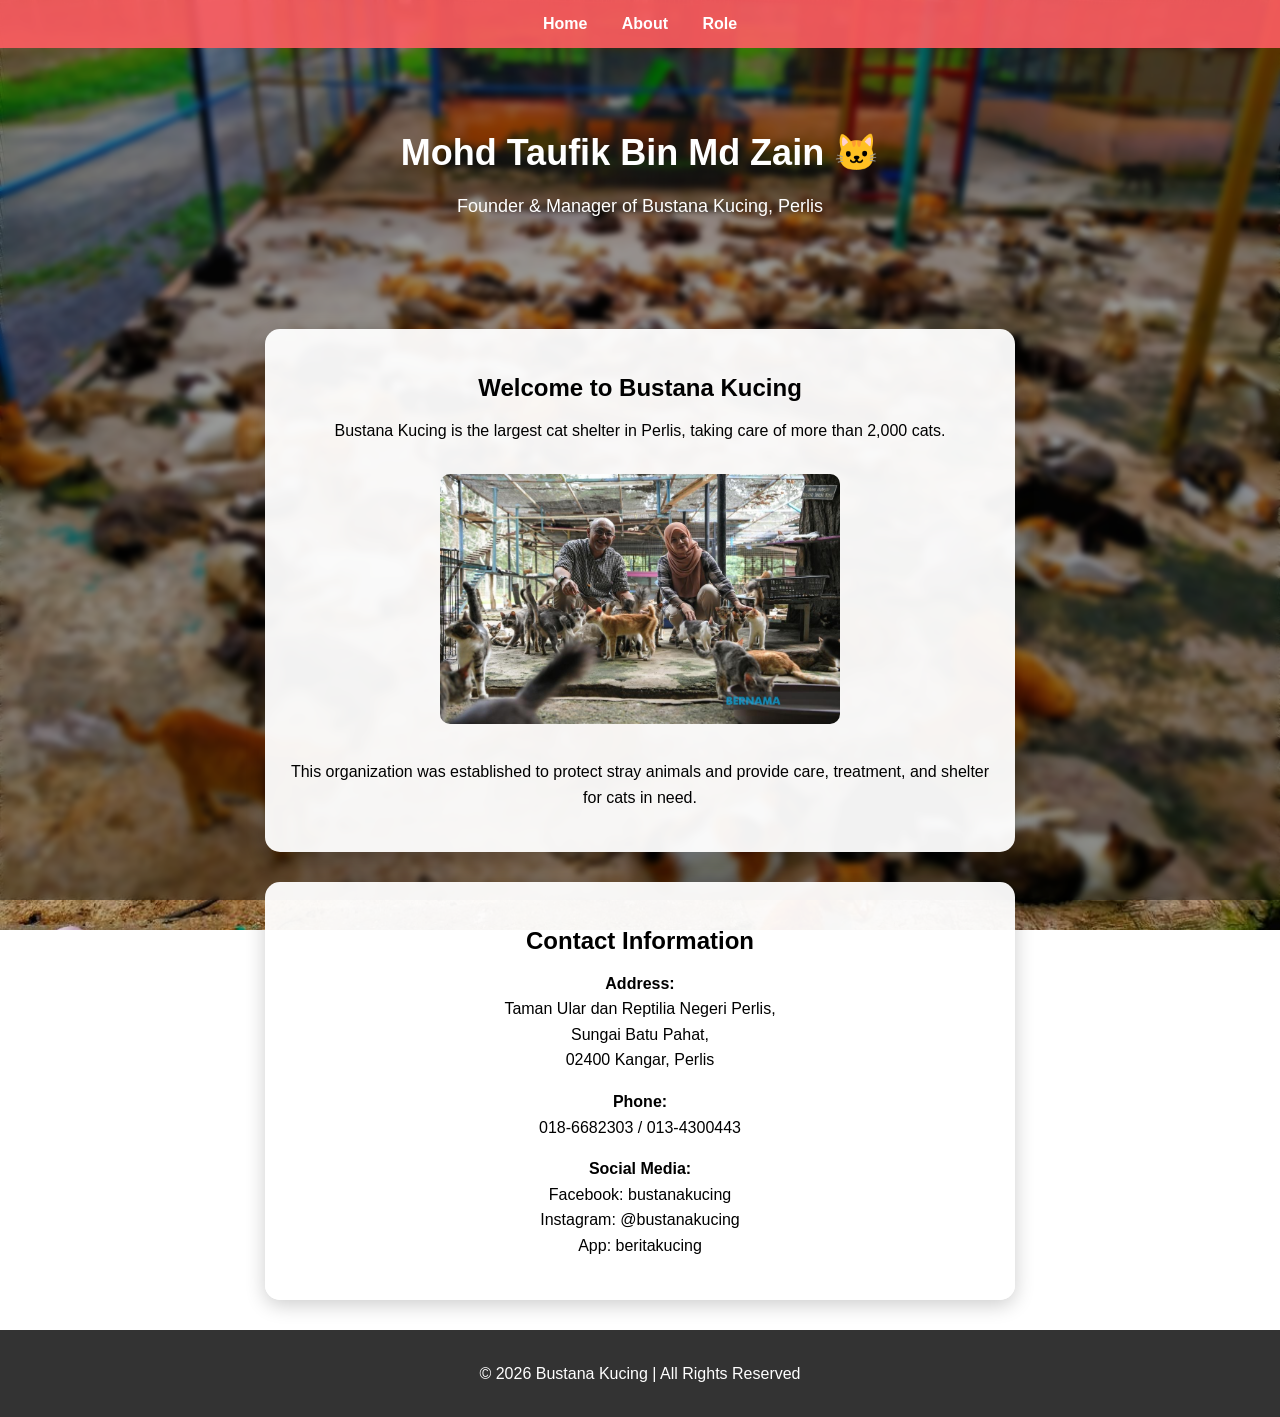
<file: index.html>
<!DOCTYPE html>
<html>

<head>
    <title>Bustana Kucing</title>
    <link rel="stylesheet" href="style.css">
</head>

<body>

    <!-- Navigation -->
    <nav>
        <a href="index.html">Home</a>
        <a href="about.html">About</a>
        <a href="role.html">Role</a>
    </nav>

    <!-- Hero Section -->
    <div class="hero">
        <h1>Mohd Taufik Bin Md Zain 🐱</h1>
        <p>Founder & Manager of Bustana Kucing, Perlis</p>
    </div>

    <!-- Main Content -->
    <div class="container">
        <div class="card">

            <h2>Welcome to Bustana Kucing</h2>

            <p>
                Bustana Kucing is the largest cat shelter in Perlis, taking care of more than 2,000 cats.
            </p>

            <img src="founder.jpg" alt="Bustana Kucing" width="300">

            <p>
                This organization was established to protect stray animals and provide care, treatment, and shelter for
                cats in need.
            </p>

        </div>
    </div>

    <!-- Contact Section -->
    <div class="container">
        <div class="card">

            <h2>Contact Information</h2>

            <p>
                <strong>Address:</strong><br>
                Taman Ular dan Reptilia Negeri Perlis,<br>
                Sungai Batu Pahat,<br>
                02400 Kangar, Perlis
            </p>

            <p>
                <strong>Phone:</strong><br>
                018-6682303 / 013-4300443
            </p>

            <p>
                <strong>Social Media:</strong><br>
                Facebook: bustanakucing<br>
                Instagram: @bustanakucing<br>
                App: beritakucing
            </p>

        </div>
    </div>

    <!-- Footer -->
    <footer>
        <p>© 2026 Bustana Kucing | All Rights Reserved</p>
    </footer>

</body>

</html>
</file>
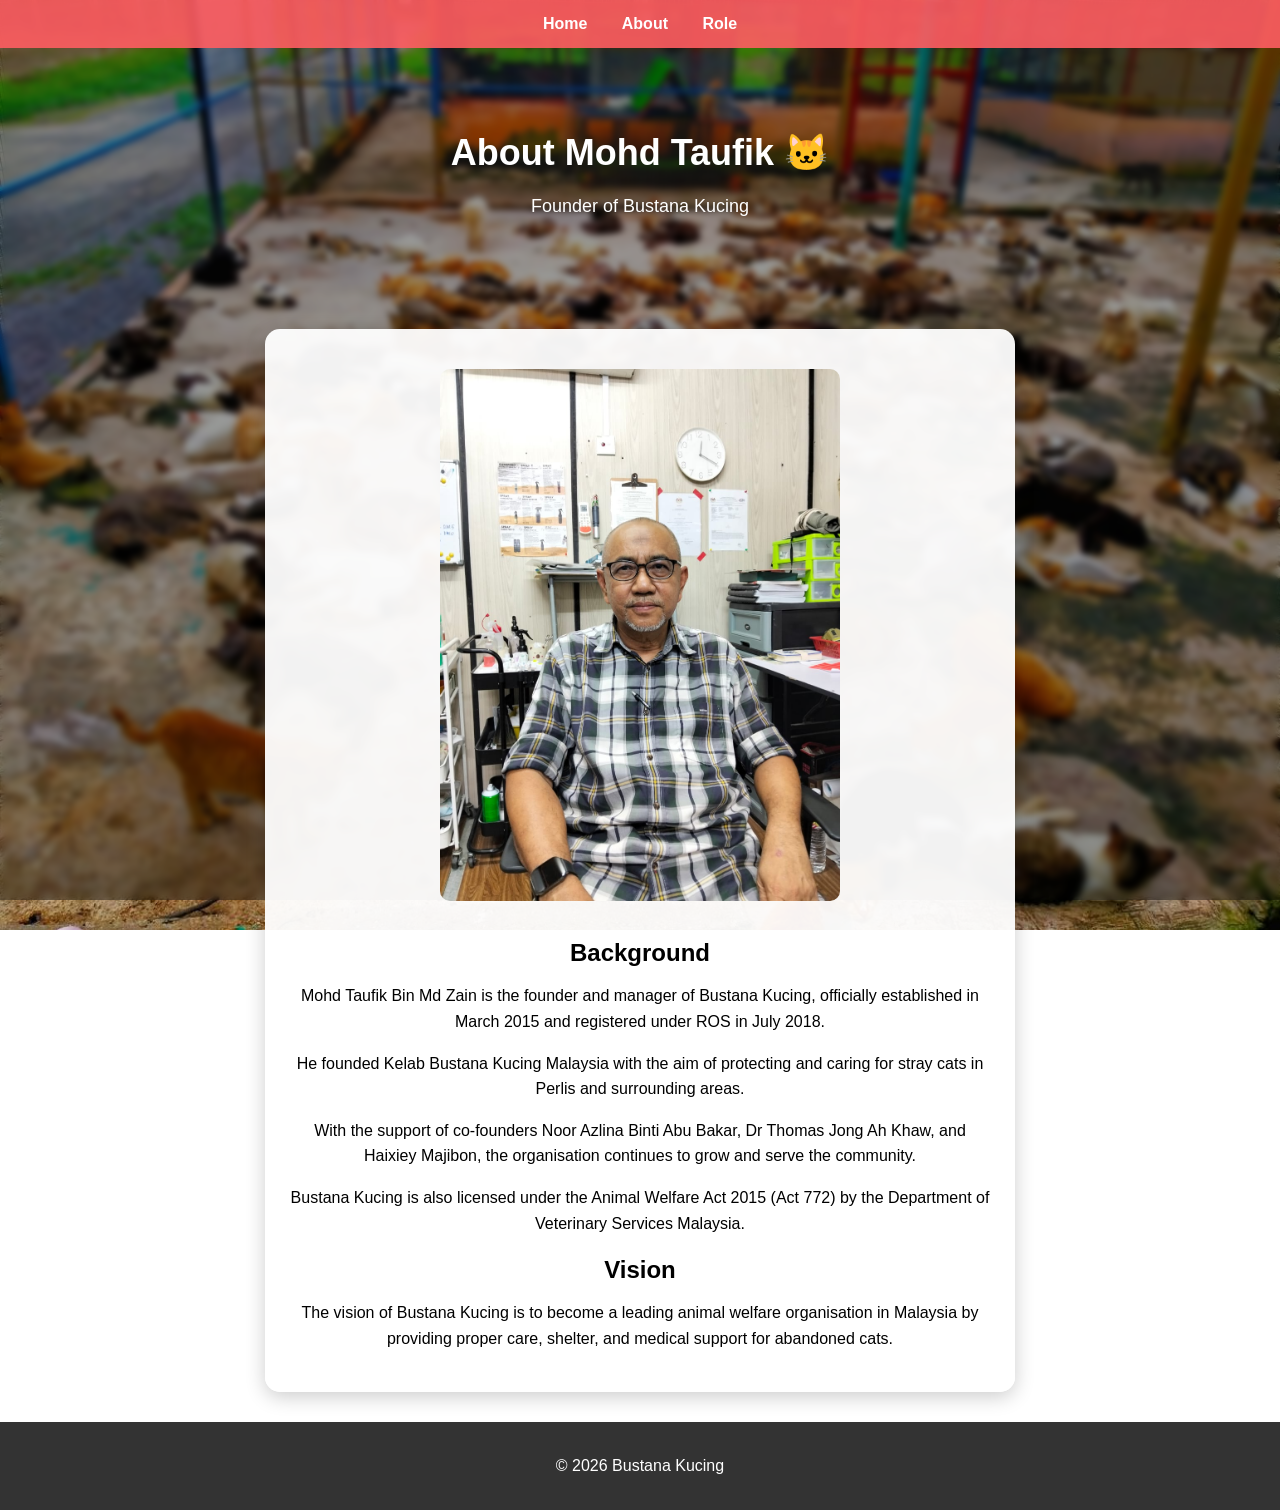
<file: about.html>
<!DOCTYPE html>
<html>

<head>
    <title>About - Bustana Kucing</title>
    <link rel="stylesheet" href="style.css">
</head>

<body>

    <!-- NAVIGATION -->
    <nav>
        <a href="index.html">Home</a>
        <a href="about.html">About</a>
        <a href="role.html">Role</a>
    </nav>

    <!-- HERO SECTION -->
    <div class="hero">
        <h1>About Mohd Taufik 🐱</h1>
        <p>Founder of Bustana Kucing</p>
    </div>

    <!-- CONTENT -->
    <div class="container">
        <div class="card">

            <img src="cik taufik.jpg.jpeg" alt="Founder">

            <h2>Background</h2>

            <p>
                Mohd Taufik Bin Md Zain is the founder and manager of Bustana Kucing, officially established in March
                2015
                and registered under ROS in July 2018.
            </p>

            <p>
                He founded Kelab Bustana Kucing Malaysia with the aim of protecting and caring for stray cats in Perlis
                and surrounding areas.
            </p>

            <p>
                With the support of co-founders Noor Azlina Binti Abu Bakar, Dr Thomas Jong Ah Khaw, and Haixiey
                Majibon,
                the organisation continues to grow and serve the community.
            </p>

            <p>
                Bustana Kucing is also licensed under the Animal Welfare Act 2015 (Act 772) by the Department of
                Veterinary Services Malaysia.
            </p>

            <h2>Vision</h2>

            <p>
                The vision of Bustana Kucing is to become a leading animal welfare organisation in Malaysia by providing
                proper care, shelter, and medical support for abandoned cats.
            </p>

        </div>
    </div>

    <!-- FOOTER -->
    <footer>
        <p>© 2026 Bustana Kucing</p>
    </footer>

</body>

</html>
</file>
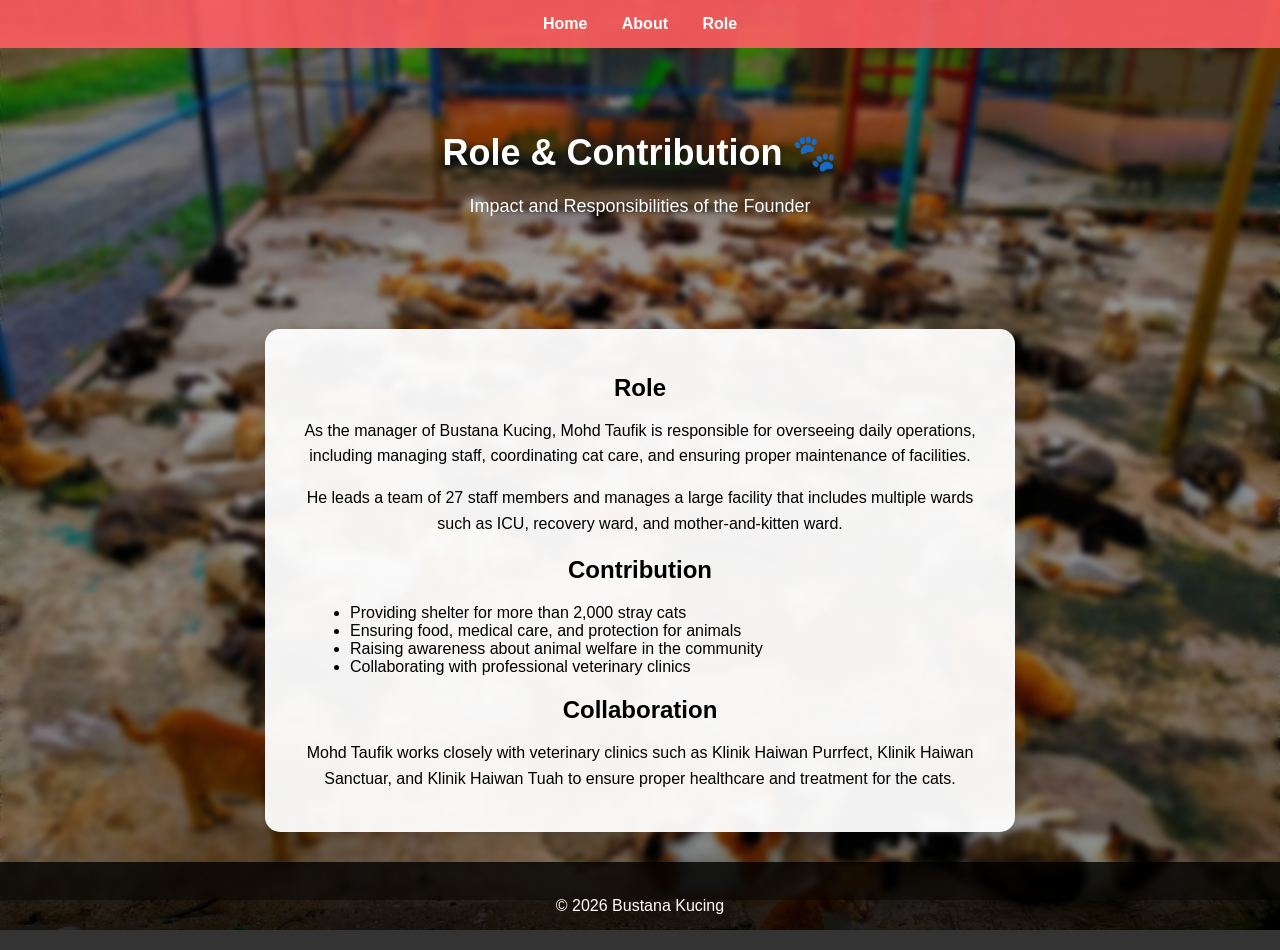
<file: role.html>
<!DOCTYPE html>
<html>

<head>
    <title>Role & Contribution - Bustana Kucing</title>
    <link rel="stylesheet" href="style.css">
</head>

<body>

    <!-- NAV -->
    <nav>
        <a href="index.html">Home</a>
        <a href="about.html">About</a>
        <a href="role.html">Role</a>
    </nav>

    <!-- HERO -->
    <div class="hero">
        <h1>Role & Contribution 🐾</h1>
        <p>Impact and Responsibilities of the Founder</p>
    </div>

    <!-- CONTENT -->
    <div class="container">
        <div class="card">

            <h2>Role</h2>

            <p>
                As the manager of Bustana Kucing, Mohd Taufik is responsible for overseeing daily operations, including
                managing
                staff, coordinating cat care, and ensuring proper maintenance of facilities.
            </p>

            <p>
                He leads a team of 27 staff members and manages a large facility that includes multiple wards such as
                ICU,
                recovery ward, and mother-and-kitten ward.
            </p>

            <h2>Contribution</h2>

            <ul>
                <li>Providing shelter for more than 2,000 stray cats</li>
                <li>Ensuring food, medical care, and protection for animals</li>
                <li>Raising awareness about animal welfare in the community</li>
                <li>Collaborating with professional veterinary clinics</li>
            </ul>

            <h2>Collaboration</h2>

            <p>
                Mohd Taufik works closely with veterinary clinics such as Klinik Haiwan Purrfect, Klinik Haiwan
                Sanctuar,
                and Klinik Haiwan Tuah to ensure proper healthcare and treatment for the cats.
            </p>

        </div>
    </div>

    <!-- FOOTER -->
    <footer>
        <p>© 2026 Bustana Kucing</p>
    </footer>

</body>

</html>
</file>
<file: style.css>
/* RESET & BODY */
body {
    margin: 0;
    font-family: 'Segoe UI', sans-serif;

    /* BACKGROUND IMAGE */
    background: url('cat.jpg') no-repeat center center fixed;
    background-size: cover;
}

/* OVERLAY (SAMAR + BLUR EFFECT) */
body::before {
    content: "";
    position: fixed;
    top: 0;
    left: 0;
    width: 100%;
    height: 100%;

    background: rgba(0, 0, 0, 0.4);
    /* gelap sikit */
    backdrop-filter: blur(3px);

    z-index: -1;
}

/* NAVIGATION */
nav {
    background: rgba(255, 94, 98, 0.9);
    padding: 15px;
    text-align: center;
}

nav a {
    color: white;
    margin: 15px;
    text-decoration: none;
    font-weight: bold;
    transition: 0.3s;
}

nav a:hover {
    color: yellow;
}

/* HERO SECTION */
.hero {
    text-align: center;
    color: white;
    padding: 60px 20px;
}

.hero h1 {
    font-size: 36px;
    margin-bottom: 10px;
}

.hero p {
    font-size: 18px;
}

/* CONTAINER */
.container {
    display: flex;
    justify-content: center;
    margin: 30px;
}

/* CARD */
.card {
    background: rgba(255, 255, 255, 0.95);
    padding: 25px;
    border-radius: 15px;
    width: 80%;
    max-width: 700px;
    box-shadow: 0 5px 20px rgba(0, 0, 0, 0.2);
    text-align: center;
}

/* IMAGE */
img {
    width: 100%;
    max-width: 400px;
    border-radius: 10px;
    margin: 15px 0;
    transition: transform 0.3s;
}

img:hover {
    transform: scale(1.05);
}

/* TEXT */
h1,
h2 {
    margin-bottom: 10px;
}

p {
    line-height: 1.6;
}

/* LIST */
ul {
    text-align: left;
    margin: 20px;
}

/* FOOTER */
footer {
    text-align: center;
    padding: 15px;
    background: rgba(0, 0, 0, 0.8);
    color: white;
    margin-top: 30px;
}
</file>
